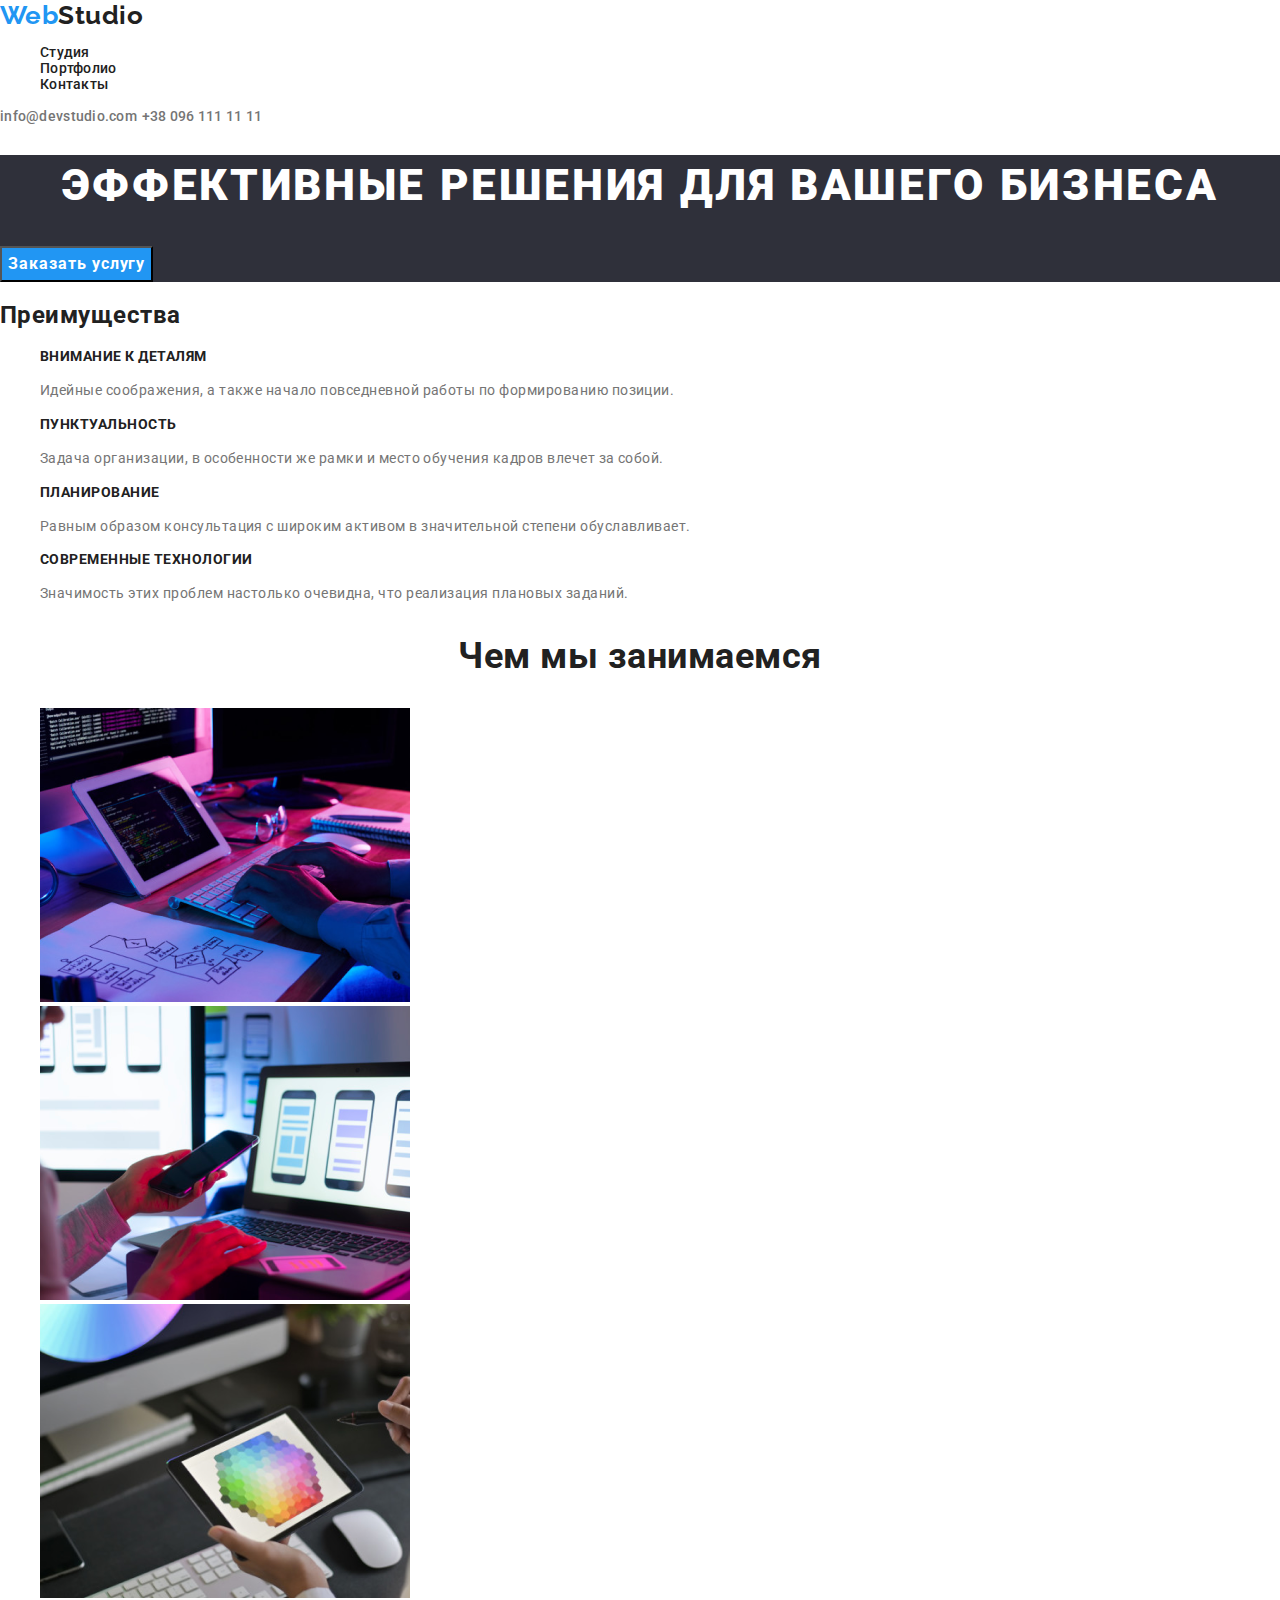
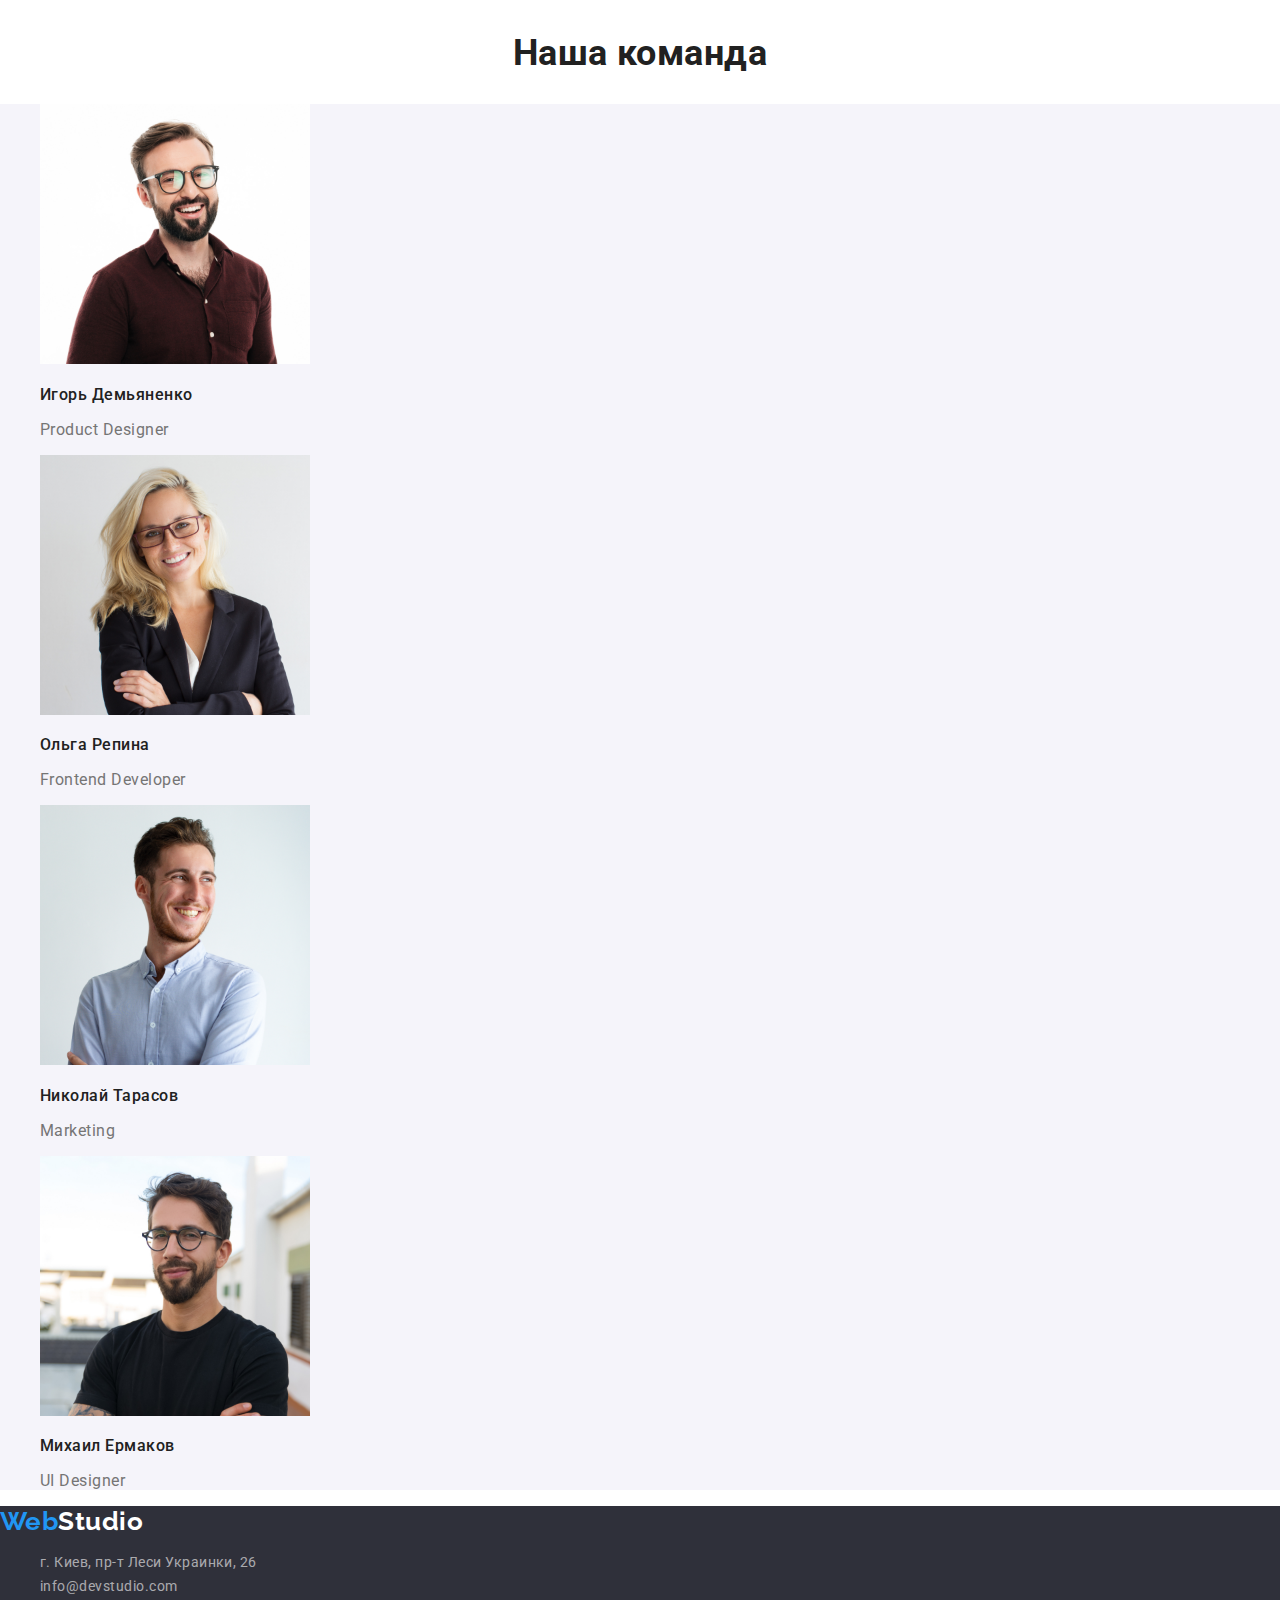
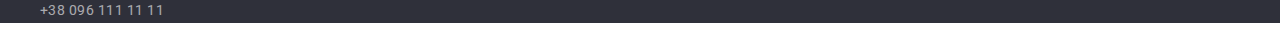
<file: index.html>
<!DOCTYPE html>
<html lang="en">

<head>
    <meta charset="UTF-8">
    <meta name="viewport" content="width=device-width, initial-scale=1.0">
    <title>WebStudio</title>
    <link rel="preconnect" href="https://fonts.gstatic.com">
    <link href="https://fonts.googleapis.com/css2?family=Raleway:wght@700&family=Roboto:wght@400;500;700;900&display=swap" rel="stylesheet">
    <link rel="stylesheet" href="https://cdnjs.cloudflare.com/ajax/libs/modern-normalize/1.0.0/modern-normalize.min.css">
    <link rel="stylesheet" href="./css/styles.css">
</head>

<body>
    <!--Header-->
    <header class="header-page">
        <div class="header container">
            <nav class="main-nav">
                <a class="logo-name" href="./index.html"><span class="first-logo-name">Web</span><span class="second-logo-name">Studio</span> 
                </a>
                <ul class="site-nav list">
                    <li class="item">
                        <a class="link stydio" href="./index.html">Студия</a>
                    </li>
                    <li class="item">
                        <a class="link" href="./portfolio.html">Портфолио</a>
                    </li>
                    <li class="item">
                        <a class="link" href="">Контакты</a>
                    </li>
                </ul>
            </nav>
        <div class="contact">
                <a class="contact link" href="mailto:info@devstudio.com">info@devstudio.com</a>
                <a class="contact link" href="tel:+380961111111">+38 096 111 11 11</a>
        </div> 
        </div> 
    </header>
    
    <main>
        <!--Hero-->
        <section class="hero">
            <h1 class="hero-title">ЭФФЕКТИВНЫЕ РЕШЕНИЯ ДЛЯ ВАШЕГО БИЗНЕСА</h1>
            <button class="hero-button" type="button">Заказать услугу</button>
        </section>

        <!--priority-->

        <section class="section priority">
            <div class="container priority">
                <h2 class="priority-title">Преимущества</h2>
                <ul class="priority list">
                    <li class="item">
                        <h3 class="title">ВНИМАНИЕ К ДЕТАЛЯМ</h3>
                        <p class="text">Идейные соображения, а также начало повседневной работы по формированию позиции.</p>
                    </li>
        
                    <li class="item">
                        <h3 class="title">ПУНКТУАЛЬНОСТЬ</h3>
                        <p class="text">Задача организации, в особенности же рамки и место обучения кадров влечет за собой.</p>
                    </li>
        
                    <li class="item">
                        <h3 class="title">ПЛАНИРОВАНИЕ</h3>
                        <p class="text">Равным образом консультация с широким активом в значительной степени обуславливает.</p>
                    </li>
        
                    <li class="item">
                        <h3 class="title">СОВРЕМЕННЫЕ ТЕХНОЛОГИИ</h3>
                        <p class="text">Значимость этих проблем настолько очевидна, что реализация плановых заданий.</p>
                    </li>
                </ul>
            </div>
                
        </section>

        <!--doing-->

        <section class="section doing">
            <div class="container">
               <h2 class="section-title">Чем мы занимаемся</h2>
               <ul class="doing list">
                    <li class="item">
                        <a class="link" href="">
                            <img src="./imeges/priority/priority-img-1.jpg" alt="Набор кода" width="370" height="294">
                        </a>
                    </li> 
                    <li class="item">
                        <a class="link" href="">
                            <img src="./imeges/priority/priority-img-2.jpg" alt="Создание приложений для смартфона" width="370" height="294">
                        </a>
                   </li>
                    <li class="item">
                        <a class="link" href="">
                            <img src="./imeges/priority/priority-img-3.jpg" alt="Дизайн приложений" width="370" height="294">
                        </a>
                    </li>
                </ul> 
            </div>
        </section>

        <!--team-->

        <section class="section team">
            <div class="container">
                <h2 class="section-title">Наша команда</h2>
                <ul class="team list">
                    <li class="item">
                        <a class="link" href="">
                            <img src="./imeges/team/team-img-1.jpg" alt="Учасник команды Игорь Демьяненко" width="270" height="260">
                        </a> 
                        <h3 class="name">Игорь Демьяненко</h3>
                        <p class="specialty" lang="en">Product Designer</p>
                    </li>     
                    <li class="item">
                        <a class="link" href="">
                            <img class="photo" src="./imeges/team/team-img-2.jpg" alt="Учасник команды Ольга Репина" width="270" height="260">   
                        </a>
                        <h3 class="name">Ольга Репина</h3>
                        <p class="specialty" lang="en">Frontend Developer</p>
                    </li> 
                    <li class="item">
                        <a class="link" href="">
                            <img class="photo" src="./imeges/team/team-img-3.jpg" alt="Учасник команды Николай Тарасов" width="270" height="260">
                        </a>
                        <h3 class="name">Николай Тарасов</h3>
                        <p class="specialty" lang="en">Marketing</p>
                    </li>
                    <li class="item">
                        <a class="link" href="">
                        <img class="photo" src="./imeges/team/team-img-4.jpg" alt="Учасник команды Михаил Ермаков" width="270" height="260">    
                        </a>
                        <h3 class="name">Михаил Ермаков</h3>
                        <p class="specialty" lang="en">UI Designer</p>
                    </li> 
                </ul>
            </div>
        </section>
        </main>

    <!--contact-->
    <footer class="footer">
        <div class="footer-page container">
            <a class="logo-name" href="index.html"><span class="first-logo-name">Web</span><span
                    class="third-logo-name">Studio</span> </a>
            <address class="address">
                <ul class="address list">
                    <li class="item"> <a class="link street" href="https://goo.gl/maps/psgdGGSvyjgULsp37" target="blank">г. Киев, пр-т Леси Украинки, 26</a>
                    </li>
                    <li class="item"><a class="link" href="mailto:info@devstudio.com">info@devstudio.com</a>
                    </li>
                    <li class="item"><a class="link" href="tel:+380961111111">+38 096 111 11 11</a>
                    </li>
                </ul>  
            </address>
        </div>
    </footer>
    </body>
    
    </html>
</file>
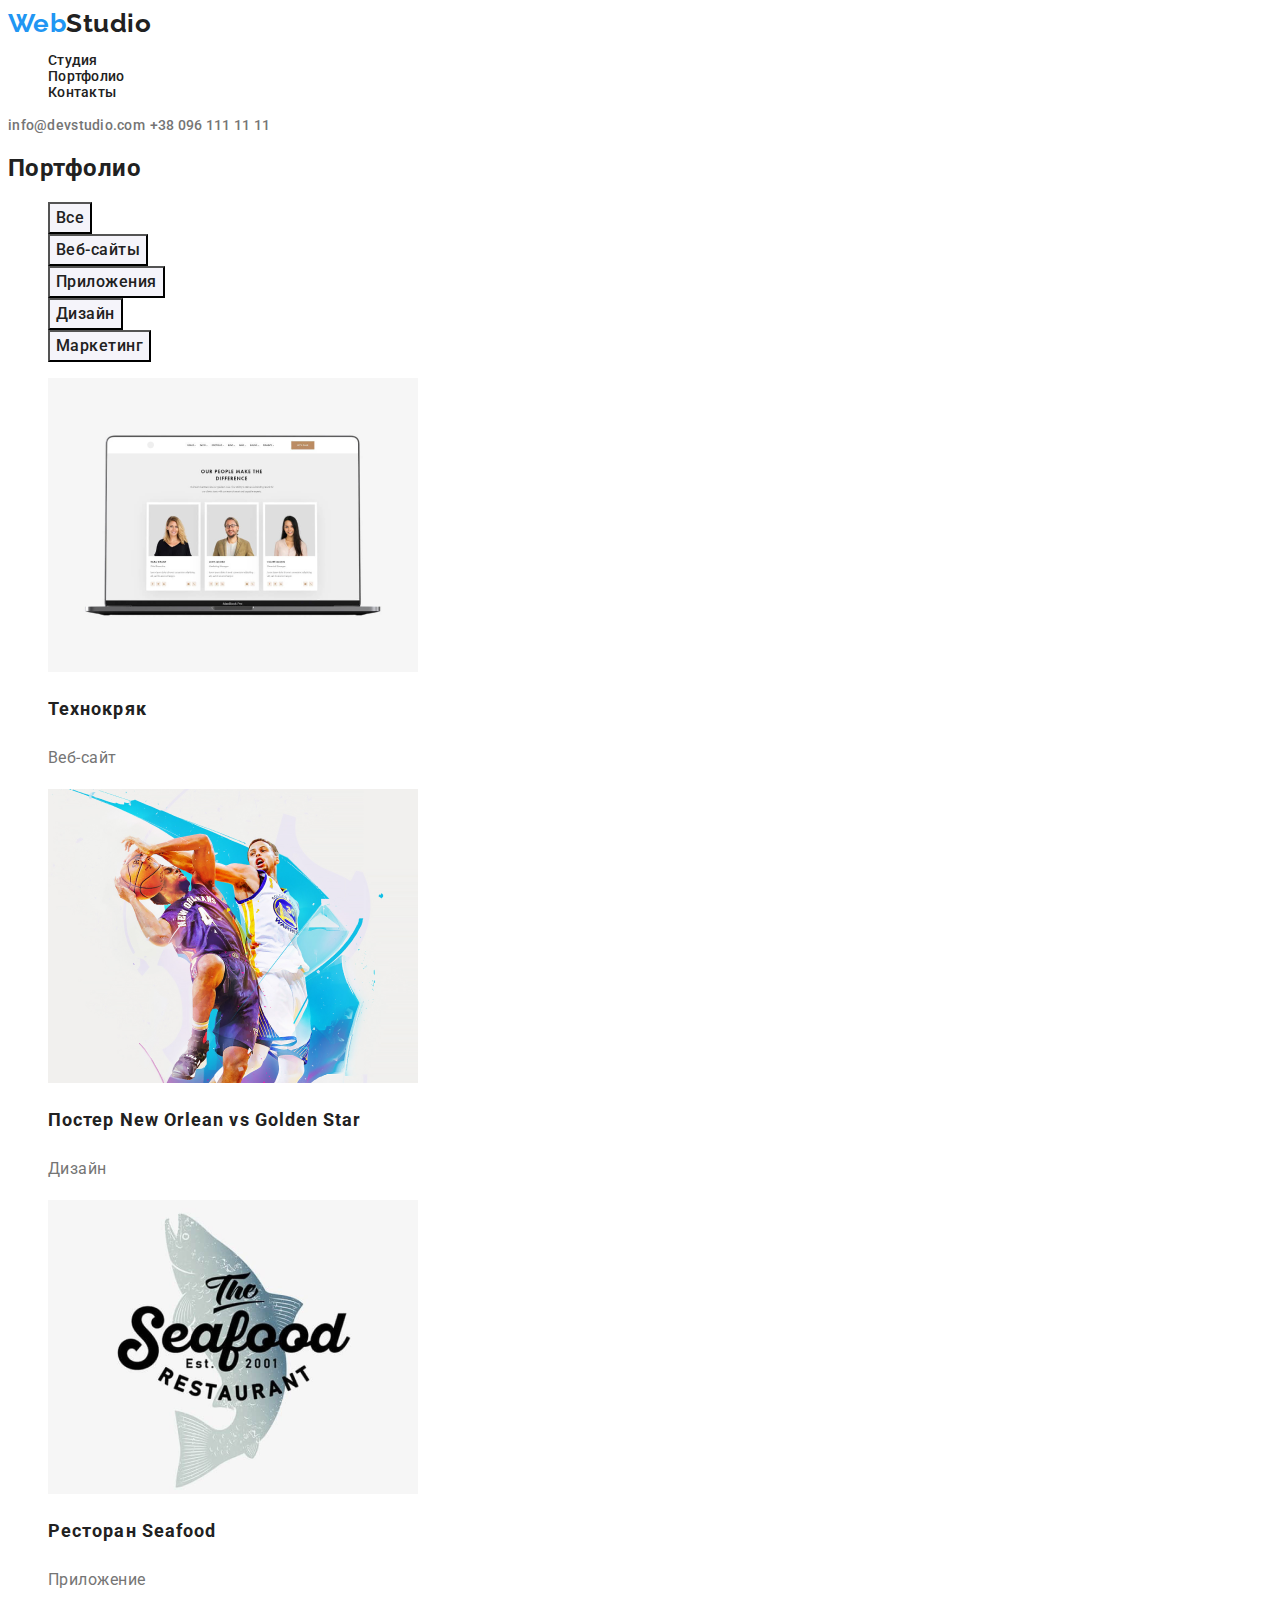
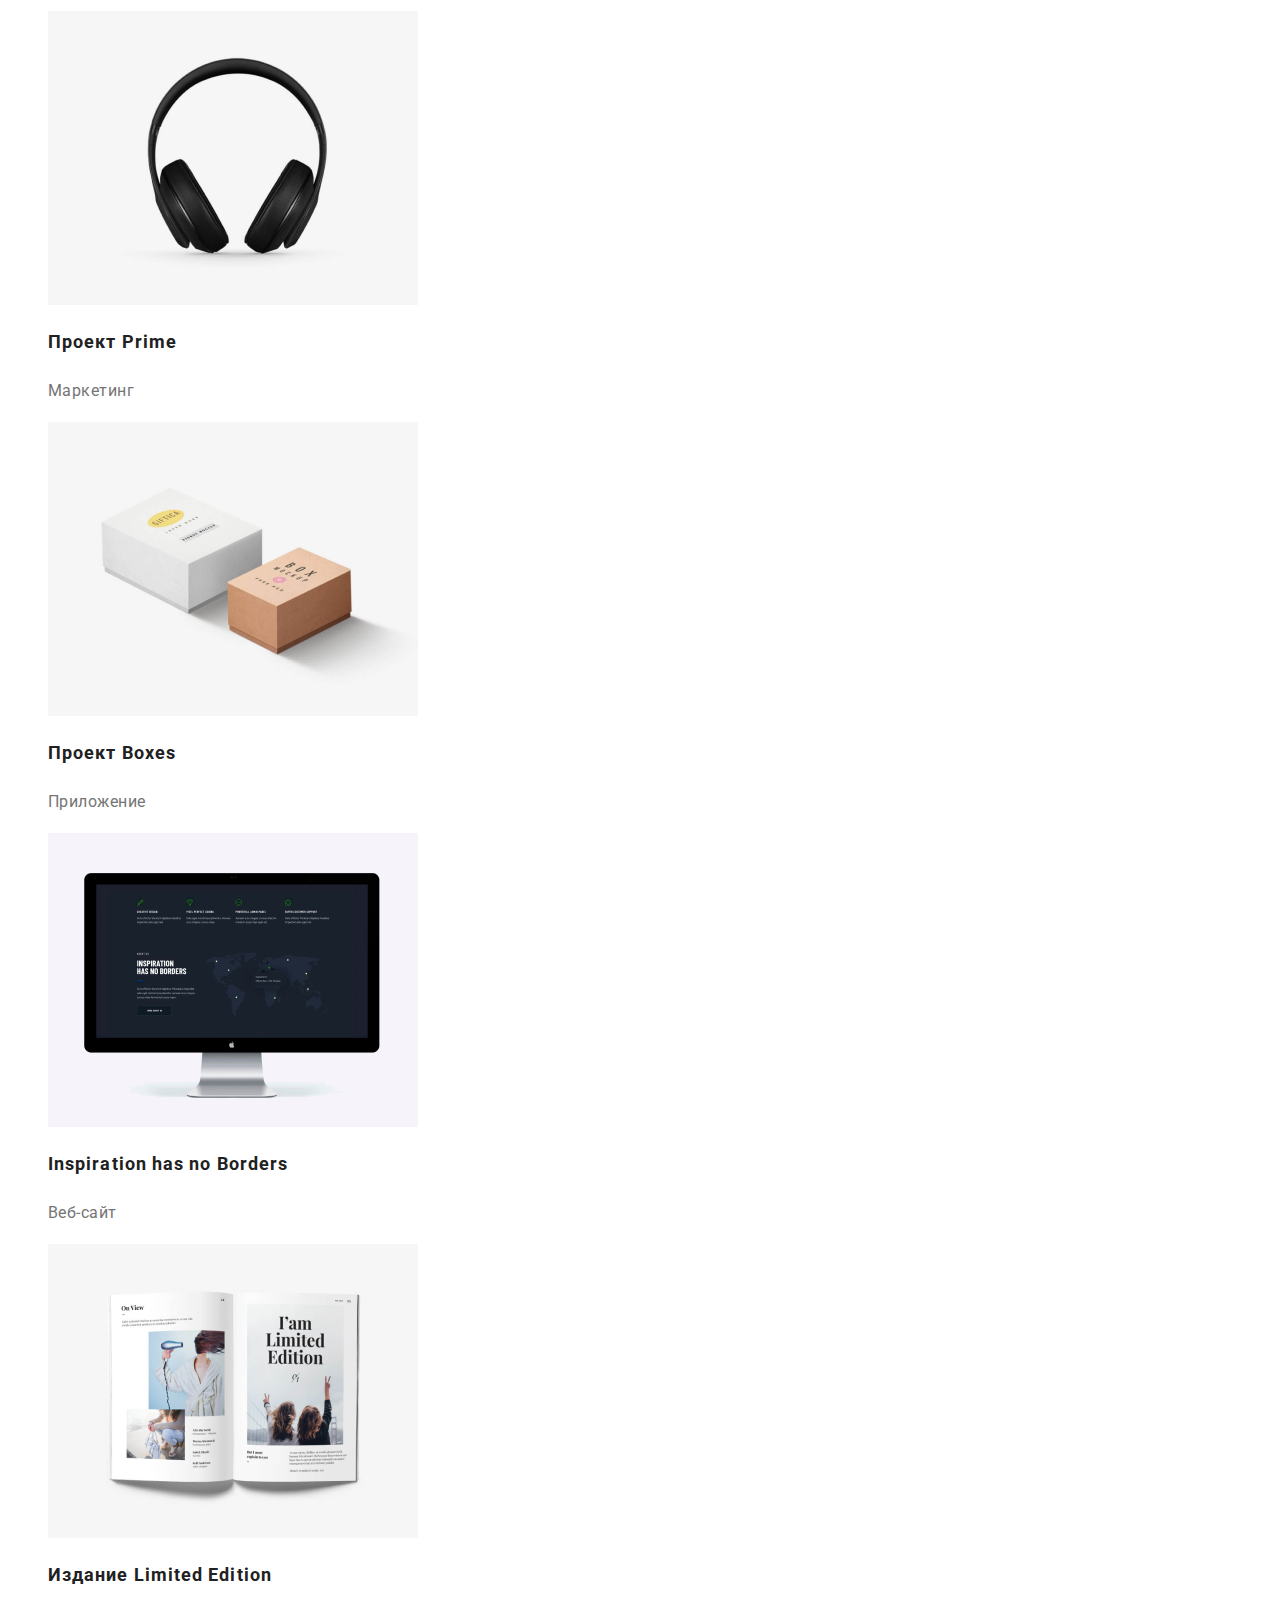
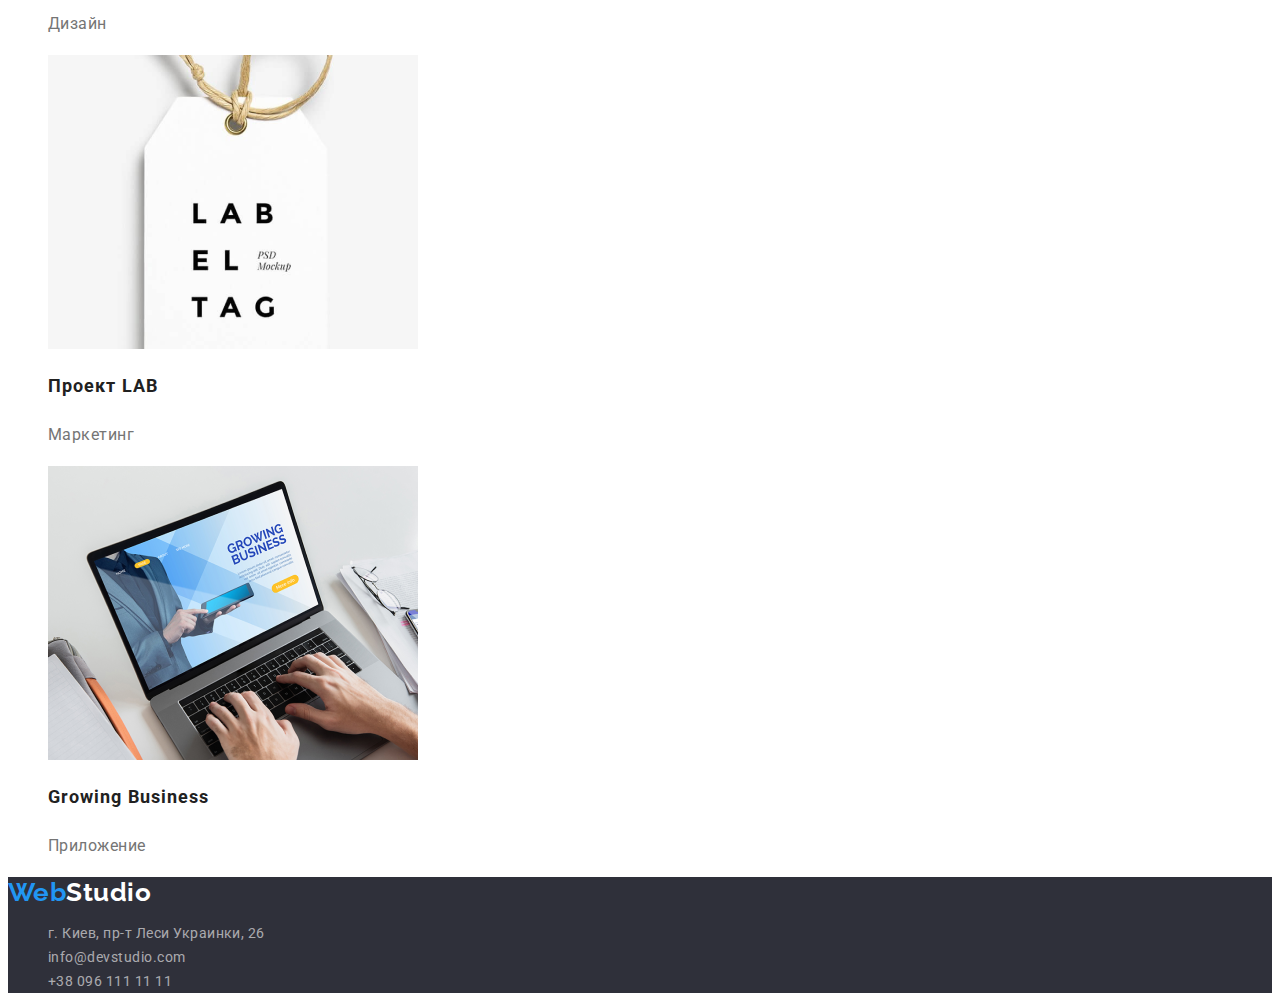
<file: portfolio.html>
<!DOCTYPE html>
<html lang="en">

<head>
    <meta charset="UTF-8">
    <meta name="viewport" content="width=device-width, initial-scale=1.0">
    <title>Portfolio</title>
    <link rel="preconnect" href="https://fonts.gstatic.com">
    <link
        href="https://fonts.googleapis.com/css2?family=Raleway:wght@700&family=Roboto:wght@400;500;700;900&display=swap"
        rel="stylesheet" />
    <link rel="stylesheet" href="./css/styles.css">
</head>

<body>
   <!--Header-->
   <header class="header-page">
    <div class="header container">
        <nav class="main-nav">
            <a class="logo-name" href="./index.html"><span class="first-logo-name">Web</span><span class="second-logo-name">Studio</span> 
            </a>
            <ul class="site-nav list">
                <li class="item">
                    <a class="link stydio" href="./index.html">Студия</a>
                </li>
                <li class="item">
                    <a class="link" href="./portfolio.html">Портфолио</a>
                </li>
                <li class="item">
                    <a class="link" href="">Контакты</a>
                </li>
            </ul>
        </nav>
    <div class="contact">
            <a class="contact link" href="mailto:info@devstudio.com">info@devstudio.com</a>
            <a class="contact link" href="tel:+380961111111">+38 096 111 11 11</a>
    </div> 
    </div> 
</header>
    <main>

        <!--projects-->
 <section class="section button">
    <div class="container">
        <h2 class="prority-title">Портфолио</h2>
        <ul class="button-portfolio list">
            <li  class="links-list item">
                <button class="links-btn oll">Все</button>
            </li>
            <li  class="link-list item">
                <button class="links-btn web">Веб-сайты</button>
            </li>
            <li  class="link-list item">
                <button class="links-btn application">Приложения</button>
            </li>
            <li  class="link-list item">
                <button class="links-btn design">Дизайн</button>
            </li>
            <li  class="link-list item">
                <button class="links-btn marketing">Маркетинг</button>
            </li>
        </ul>
        <ul class="button list">
            <li class="button item">
                <a class="button link" href=""> 
                <img src="./imeges2/img-1.jpg" alt="Технокряк" width="370" height="294">
                <div class="button-list-wrapper">
                <h2 class="project-list-img">Технокряк</h2>
                <p class="project-type">Веб-сайт</p>     
                </div>
                </a>
            </li> 
            <li class="button item">
                <a class="button link" href="">
                <img src="./imeges2/img-2.jpg" alt="Постер New Orlean vs Golden Star" width="370" height="294">
                <div class="button-list-wrapper">
                <h2 class="project-list-img">Постер New Orlean vs Golden Star</h2>
                <p class="project-type">Дизайн</p>
                </div>
                </a>
            </li>
            <li class="button item">
                <a class="button link" href="">
                <img src="./imeges2/img-3.jpg" alt="Ресторан Seafood" width="370" height="294">
                <div class="button-list-wrapper">
                <h2 class="project-list-img">Ресторан Seafood</h2>
                <p class="project-type">Приложение</p>
                </div>
                </a>
            </li>
            <li class="button item">
                <a class="button link" href="">
                <img src="./imeges2/img-4.jpg" alt="Проект Prime" width="370" height="294">
                <div class="button-list-wrapper">
                <h2 class="project-list-img">Проект Prime</h2>
                <p class="project-type">Маркетинг</p>
                </div>
                </a>
            </li>
            <li class="button item">
                <a class="button link" href="">
                <img src="./imeges2/img-5.jpg" alt="Проект Boxes" width="370" height="294">
                <div class="button-list-wrapper">
                <h2 class="project-list-img">Проект Boxes</h2>
                <p class="project-type">Приложение</p>
                </div>
                </a>
            </li>
            <li class="button item">
                <a class="button link" href="">
                <img src="./imeges2/img-6.jpg" alt="Inspiration has no Borders" width="370" height="294">
                <div class="button-list-wrapper">
                <h2 class="project-list-img">Inspiration has no Borders</h2>
                <p class="project-type">Веб-сайт</p>
                </div>
                </a>
            </li>
            <li class="button item">
                <a class="button link" href="">
                <img src="./imeges2/img-7.jpg" alt="Издание Limited Edition" width="370" height="294">
                <div class="button-list-wrapper">
                <h2 class="project-list-img">Издание Limited Edition</h2>
                <p class="project-type">Дизайн</p>
                </div>
                </a>
            </li>
            <li class="button item">
                <a class="button link" href="">
                <img src="./imeges2/img-8.jpg" alt="Проект LAB" width="370" height="294">
                <div class="button-list-wrapper">
                <h2 class="project-list-img">Проект LAB</h2>
                <p class="project-type">Маркетинг</p>
                </div>
                </a>
            </li>
            <li class="button item">
                <a class="button link" href="">
                <img src="./imeges2/img-9.jpg" alt="Growing Business" width="370" height="294">
                <div class="button-list-wrapper">
                <h2 class="project-list-img">Growing Business</h2>
                <p class="project-type">Приложение</p>
                </div>
                </a>
            </li>
            </ul> 
    </div>
    
</section>
</main>
        <!--contact-->
    <footer class="footer">
        <div class="footer-page container">
            <a class="logo-name" href="index.html"><span class="first-logo-name">Web</span><span
                    class="third-logo-name">Studio</span> </a>
            <address class="address">
                <ul class="address list">
                    <li class="item"> <a class="link street" href="https://goo.gl/maps/psgdGGSvyjgULsp37" target="blank">г. Киев, пр-т Леси Украинки, 26</a>
                    </li>
                    <li class="item"><a class="link" href="mailto:info@devstudio.com">info@devstudio.com</a>
                    </li>
                    <li class="item"><a class="link" href="tel:+380961111111">+38 096 111 11 11</a>
                    </li>
                </ul>  
            </address>
        </div>
    </footer>
    </body>
    
    </html>
</file>
<file: css/styles.css>
/* Цвет оглавлений текста #212121 */
/* Цвет основного текста #757575 */
/* акцент #2196F3 */
/* белый #FFFFFF */
/* вторичный для подвала rgba(255, 255, 255, 0.6); */
/* цвет body фона #e5e5e5 */
/* цвет фона команды #f5f4fa */
/* цвет фона героя  #2F303A; */
:root {
  --main-text-color: #212121;
  --title-text-color: #757575;
  --accent-text: #2196f3;
  --white: #ffffff;
  --background-body-section: #e5e5e5;
  --background-team-section: #f5f4fa;
  --background-hero-section: #2f303a;
  --footer-link-color: rgba(255, 255, 255, 0.6);
}
/* общие */
body {
  background-color: var(--background-features-section);
  color: var(--main-text-color);

  font-family: Roboto, sans-serif;
  letter-spacing: 0.03em;
}
.list {
  list-style: none;
}
.link {
  text-decoration: none;
}
.section-title {
  color: var(--main-text-color);

  font-weight: 700;
  font-size: 36px;
  line-height: 1.16;
  text-align: center;
}
/* Header */
.header-page {
  background-color: var(--white);
}
/* logo */
.logo-name {
  font-family: Raleway, sans-serif;
  font-weight: 700;
  font-size: 26px;
  line-height: 1.19;
  text-decoration: none;
}
.first-logo-name {
  color: var(--accent-text);
}
.second-logo-name {
  color: var(--main-text-color);
}
/* nav */
.site-nav .link {
  color: var(--main-text-color);
}
.site-nav .link:hover,
.site-nav .link:focus {
  color: var(--accent-text);
}
.contact {
  color: var(--title-text-color);
}
.contact:hover,
.contact:focus {
  color: var(--accent-text);
}

.site-nav.list,
.contact.link {
  font-weight: 500;
  font-size: 14px;
  line-height: 1.14;
  letter-spacing: 0.02em;
}
/* Hero */
.hero {
  background-color: var(--background-hero-section);
}
.hero-title {
  color: var(--white);

  font-weight: 900;
  font-size: 44px;
  line-height: 1.4;
  text-align: center;
  letter-spacing: 0.06em;
}
.hero-button {
  color: var(--white);
  background-color: var(--accent-text);

  font-family: Roboto, sans-serif;
  font-weight: 700;
  font-size: 16px;
  line-height: 1.88;
  letter-spacing: 0.06em;
}
/* Priority */
.priority .title {
  color: var(--main-text-color);
}

.title {
  font-weight: 700;
  font-size: 14px;
  line-height: 1.14;
}

.text {
  color: var(--title-text-color);

  font-weight: 400;
  font-size: 14px;
  line-height: 1.7;
}

/* team */
.section .team {
  background-color: var(--background-team-section);
}
.name {
  color: var(--main-text-color);

  font-weight: 500;
  font-size: 16px;
  line-height: 1.19;
}
.specialty {
  color: var(--title-text-color);

  font-weight: 400;
  font-size: 16px;
  line-height: 1.19;
}
/* footer */
.footer {
  background-color: var(--background-hero-section);
}
.third-logo-name {
  color: #ffffff;
}
.address {
  color: var(--white);

  font-style: normal;
  font-weight: 400;
  font-size: 14px;
  line-height: 1.7;
}
.footer .link {
  color: var(--footer-link-color);
}

/* Portfolio */
.links-btn {
  color: var(--main-text-color);
  background-color: var(--background-team-section);

  font-family: Roboto;
  font-weight: 500;
  font-size: 16px;
  line-height: 1.63;
  letter-spacing: 0.03em;
}
.links-btn:hover,
.links-btn:focus {
  color: var(--white);
  background-color: var(--accent-text);
}
.project-list-img {
  color: var(--main-text-color);

  font-weight: 700;
  font-size: 18px;
  line-height: 2;
  letter-spacing: 0.06em;
}

.project-type {
  color: var(--title-text-color);

  font-weight: 400;
  font-size: 16px;
  line-height: 1.88;
}
</file>
